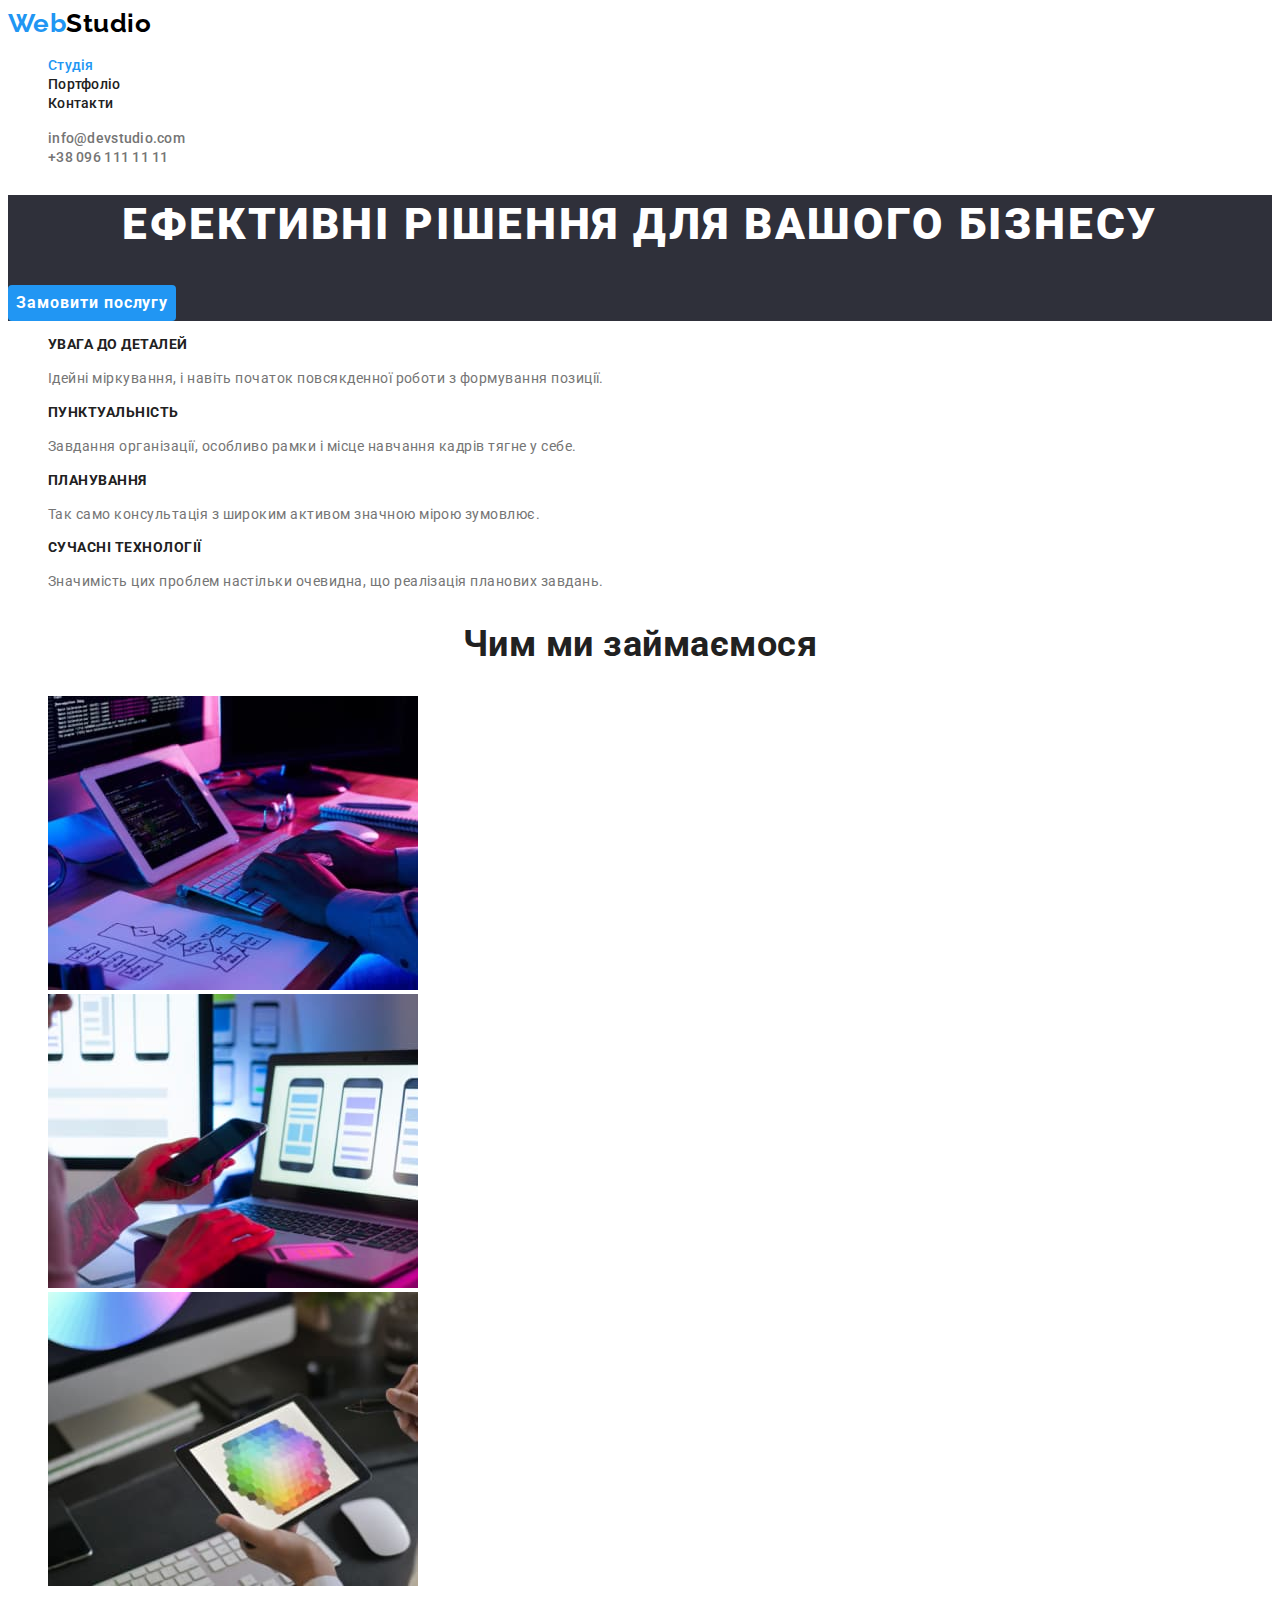
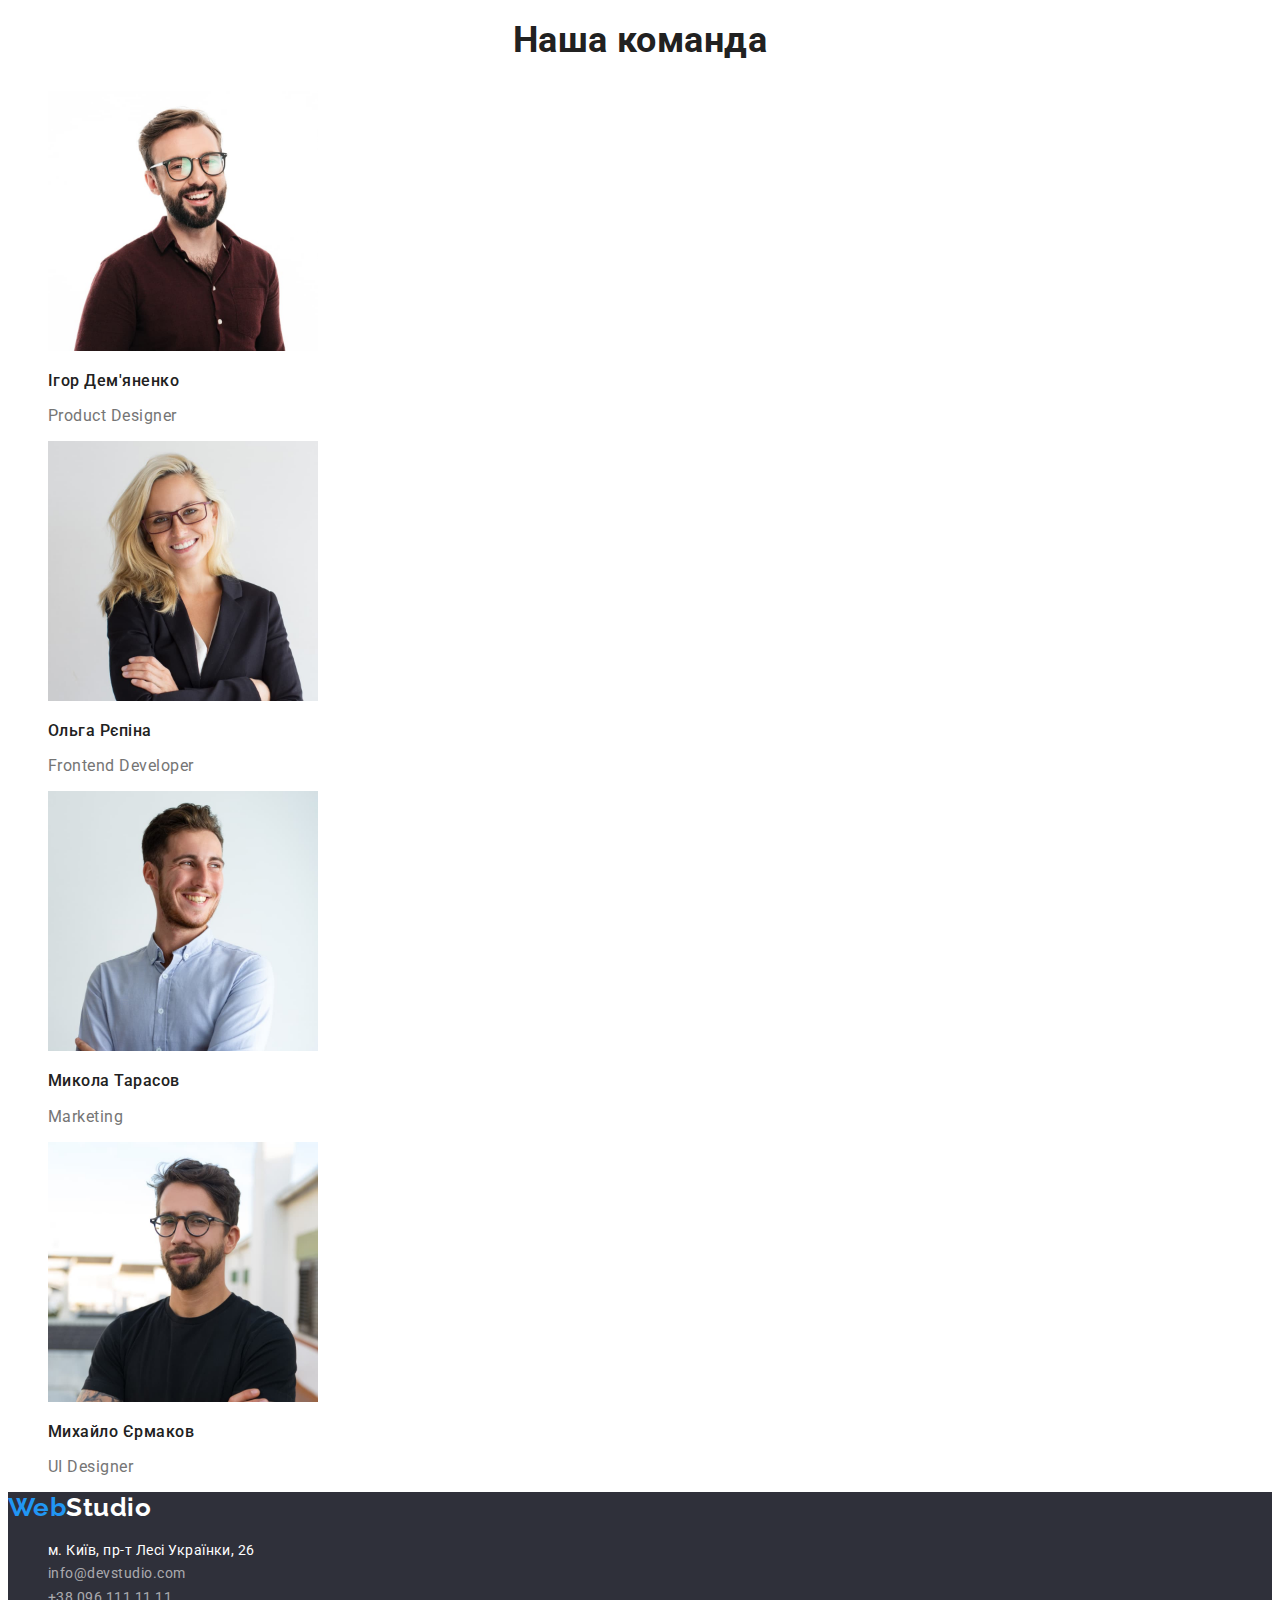
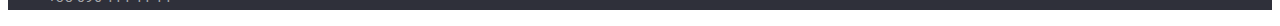
<file: index.html>
<!DOCTYPE html>
<html lang="uk">
  <head>
    <meta charset="UTF-8" />
    <meta http-equiv="X-UA-Compatible" content="IE=edge" />
    <meta name="viewport" content="width=device-width, initial-scale=1.0" />
    <title>WebStudio</title>
    <link
      href="https://fonts.googleapis.com/css2?family=Raleway:wght@700&family=Roboto:wght@400;500;700;900&display=swap"
      rel="stylesheet"
    />
    <link rel="stylesheet" href="./css/styles.css" />
  </head>
  <body>
    <!-- header -->

    <header>
      <a href="/" class="logo" lang="en"> <span class="accent">Web</span>Studio</a>
      <nav>
        <ul class="nav-list">
          <li><a href="/" class="nav-link current">Студія</a></li>
          <li><a href="./portfolio.html" class="nav-link">Портфоліо</a></li>
          <li><a href="#" class="nav-link">Контакти</a></li>
        </ul>
      </nav>
      <ul class="contact">
        <li><a href="mailto:info@devstudio.com" class="contact-link">info@devstudio.com</a></li>
        <li><a href="tel:+380961111111" class="contact-link">+38 096 111 11 11</a></li>
      </ul>
    </header>
    <main>
      <!-- hero -->

      <section class="hero">
        <h1 class="hero-title">Ефективні рішення для вашого бізнесу</h1>
        <button type="button" class="button">Замовити послугу</button>
      </section>

      <!-- feature  -->

      <section class="section">
        <h2 class="visually-hidden">Наші відмінності</h2>
        <ul class="feature-list">
          <li>
            <h3 class="feature-title">Увага до деталей</h3>
            <p class="feature-text">
              Ідейні міркування, і навіть початок повсякденної роботи з формування позиції.
            </p>
          </li>
          <li>
            <h3 class="feature-title">Пунктуальність</h3>
            <p class="feature-text">
              Завдання організації, особливо рамки і місце навчання кадрів тягне у себе.
            </p>
          </li>
          <li>
            <h3 class="feature-title">Планування</h3>
            <p class="feature-text">
              Так само консультація з широким активом значною мірою зумовлює.
            </p>
          </li>
          <li>
            <h3 class="feature-title">Сучасні технології</h3>
            <p class="feature-text">
              Значимість цих проблем настільки очевидна, що реалізація планових завдань.
            </p>
          </li>
        </ul>
      </section>

      <!-- work -->

      <section class="section">
        <h2 class="section-title">Чим ми займаємося</h2>
        <ul class="work-list">
          <li><img src="./images/img-desktop.jpg" alt="Розробка для десктопів" width="370" /></li>
          <li>
            <img src="./images/img-smartphone.jpg" alt="Розробка для смартфонів" width="370" />
          </li>
          <li><img src="./images/img-tablet.jpg" alt="Розробка для планшетів" width="370" /></li>
        </ul>
      </section>

      <!-- team -->

      <section class="section team">
        <h2 class="section-title">Наша команда</h2>
        <ul class="team-list">
          <li>
            <img src="./images/img_demyanenko.jpg" alt="фото" width="270" />
            <h3 class="team-title">Ігор Дем'яненко</h3>
            <p class="team-text" lang="en">Product Designer</p>
          </li>
          <li>
            <img src="./images/img_repina.jpg" alt="фото" width="270" />
            <h3 class="team-title">Ольга Рєпіна</h3>
            <p class="team-text" lang="en">Frontend Developer</p>
          </li>
          <li>
            <img src="./images/img_tarasov.jpg" alt="фото" width="270" />
            <h3 class="team-title">Микола Тарасов</h3>
            <p class="team-text" lang="en">Marketing</p>
          </li>
          <li>
            <img src="./images/img_yermakov.jpg" alt="фото" width="270" />
            <h3 class="team-title">Михайло Єрмаков</h3>
            <p class="team-text" lang="en">UI Designer</p>
          </li>
        </ul>
      </section>
    </main>

    <!-- footer -->

    <footer class="footer">
      <a href="/" class="footer-logo" lang="en"> <span class="accent">Web</span>Studio</a>
      <address>
        <ul class="footer-list">
          <li>
            <a
              href="https://goo.gl/maps/69WywQQbBE9aWxEn9"
              target="_blank"
              rel="noreferrer noopener nofollow"
              class="footer-address"
            >
              м. Київ, пр-т Лесі Українки, 26
            </a>
          </li>
          <li><a href="mailto:info@devstudio.com" class="footer-link">info@devstudio.com </a></li>
          <li><a href="tel:+380961111111" class="footer-link">+38 096 111 11 11 </a></li>
        </ul>
      </address>
    </footer>
  </body>
</html>
</file>
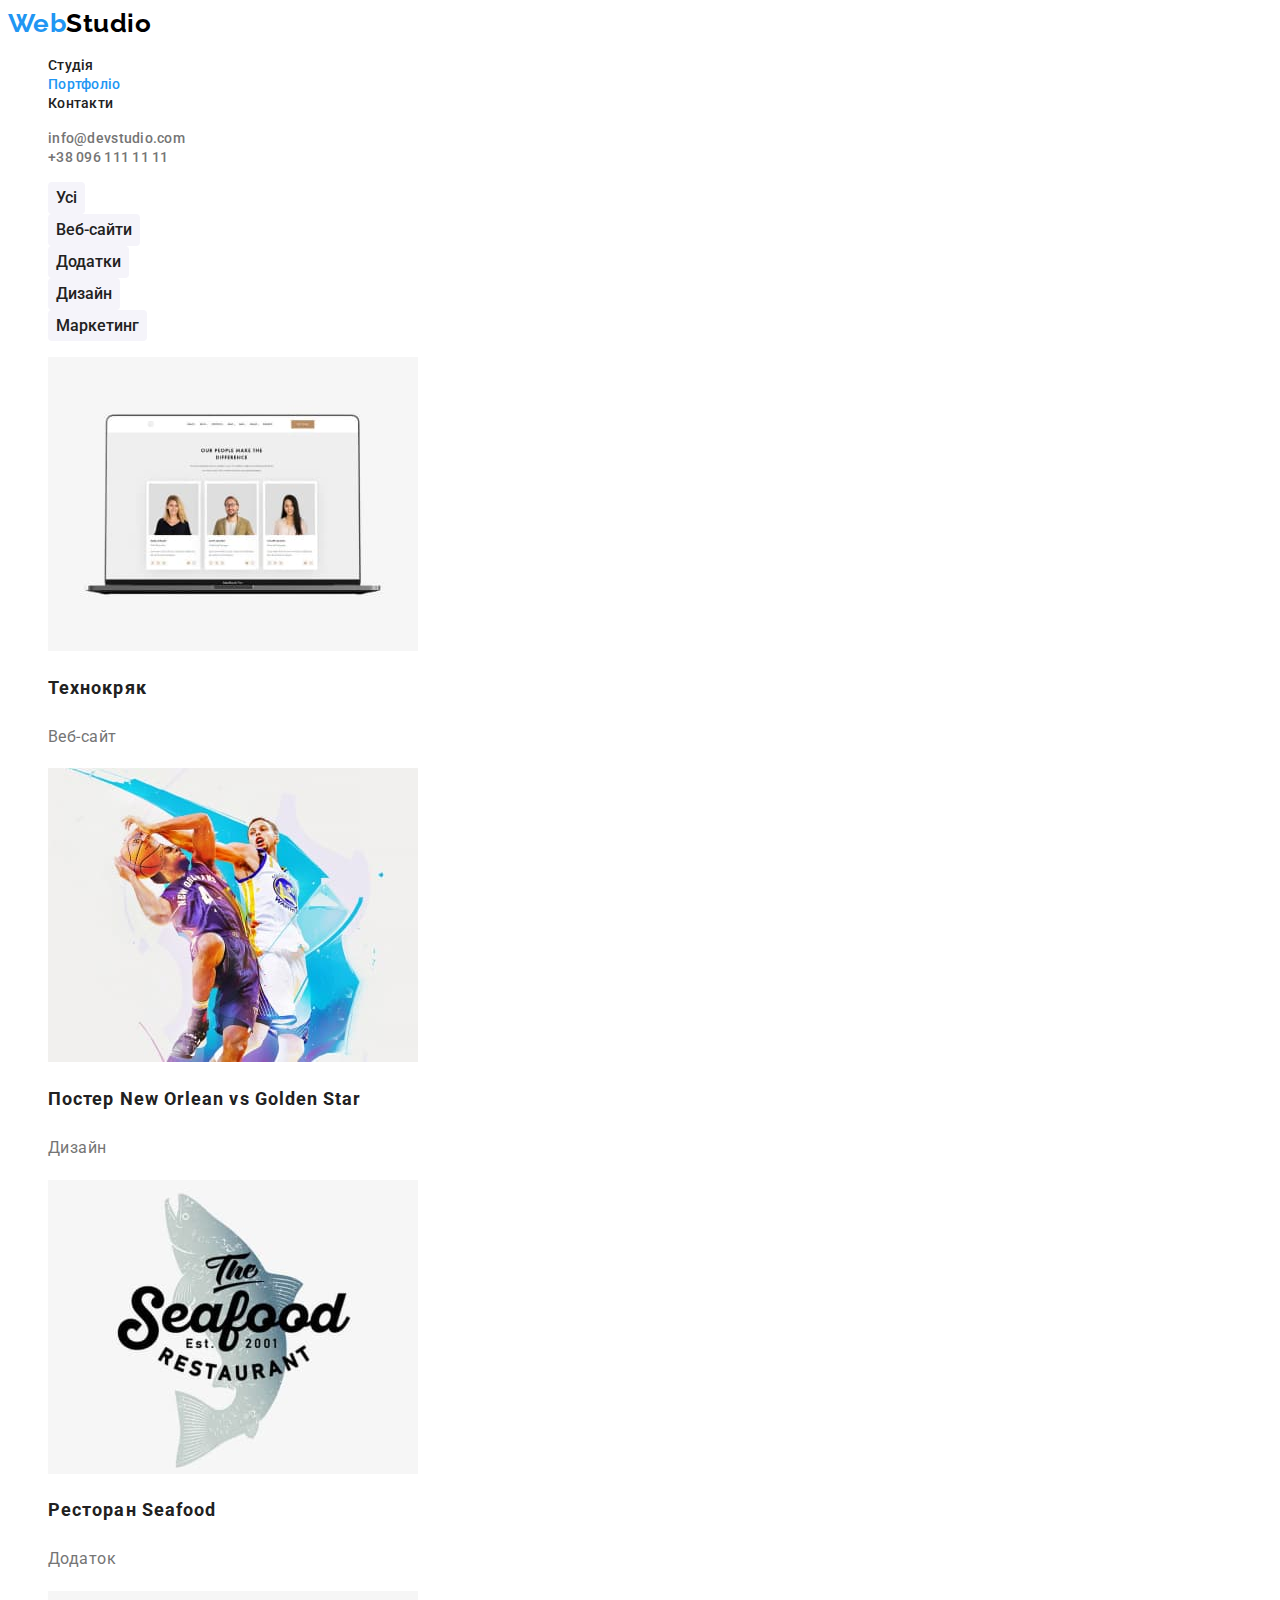
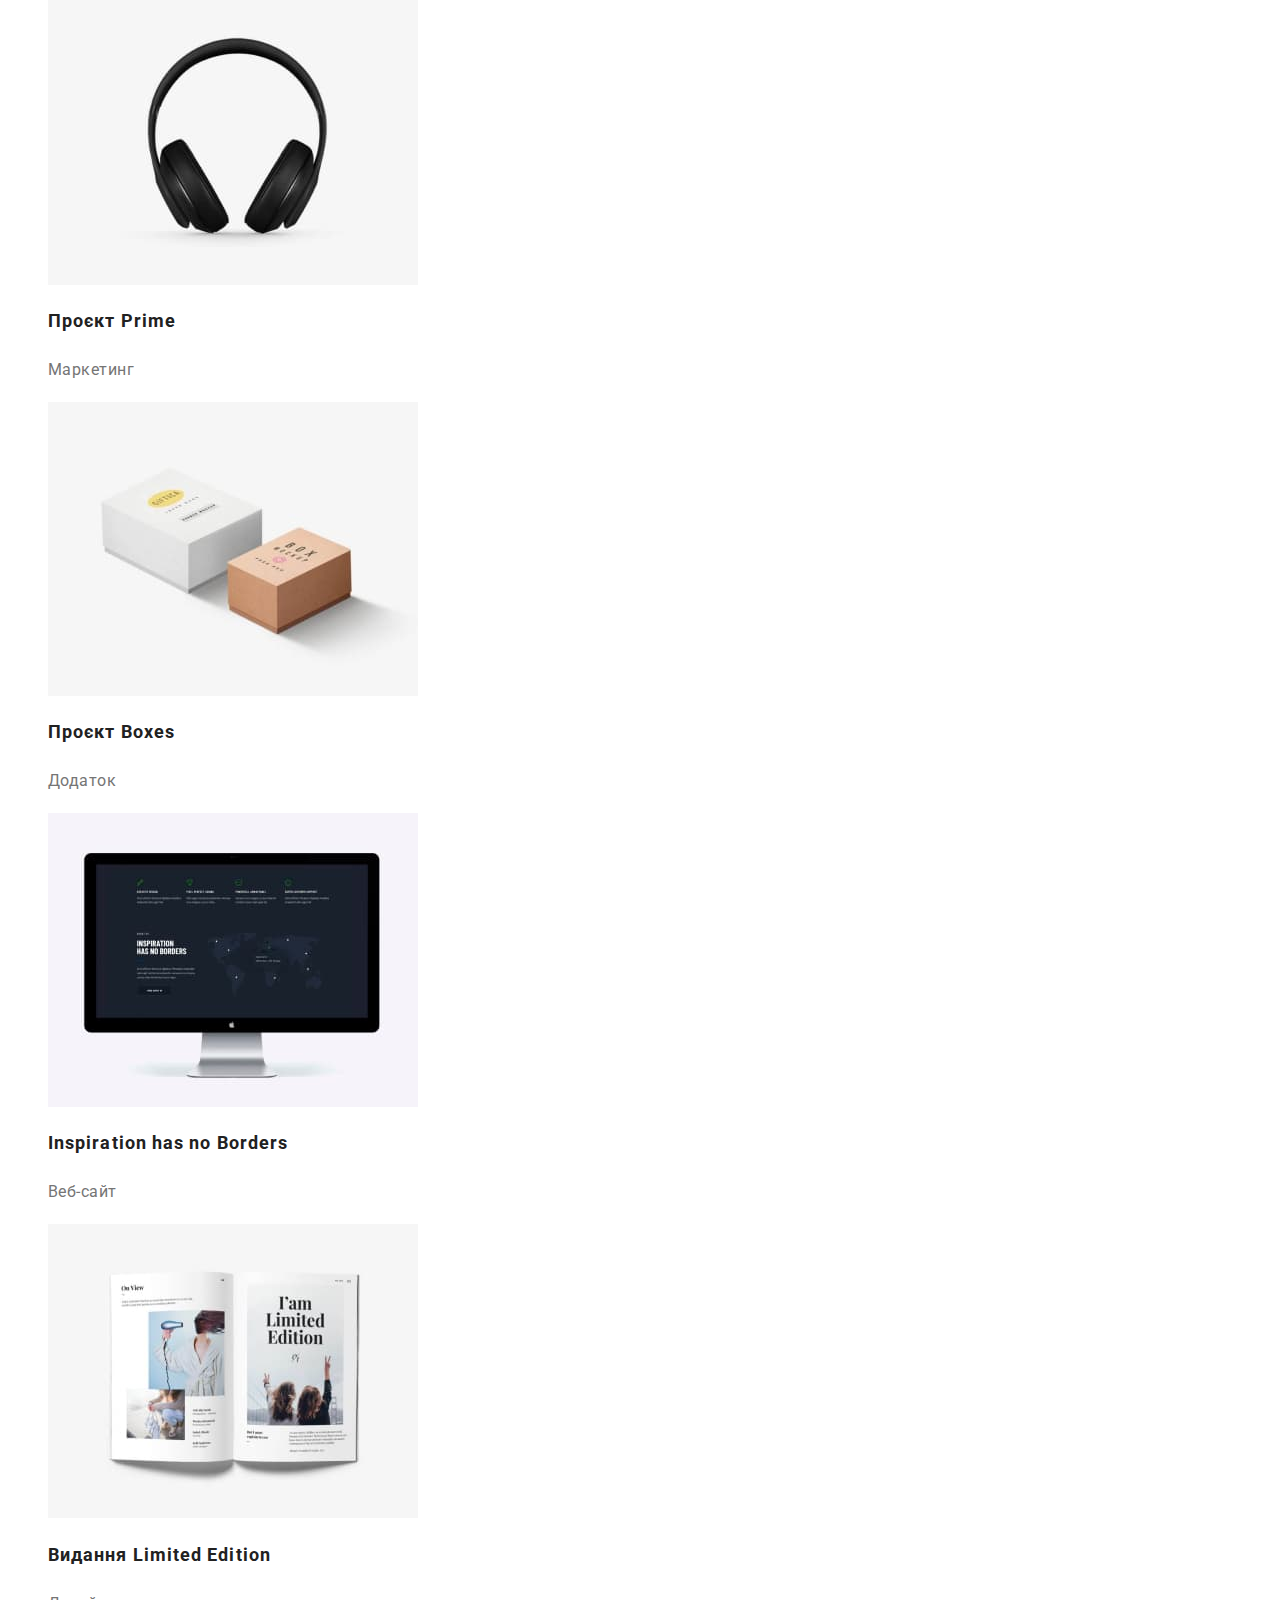
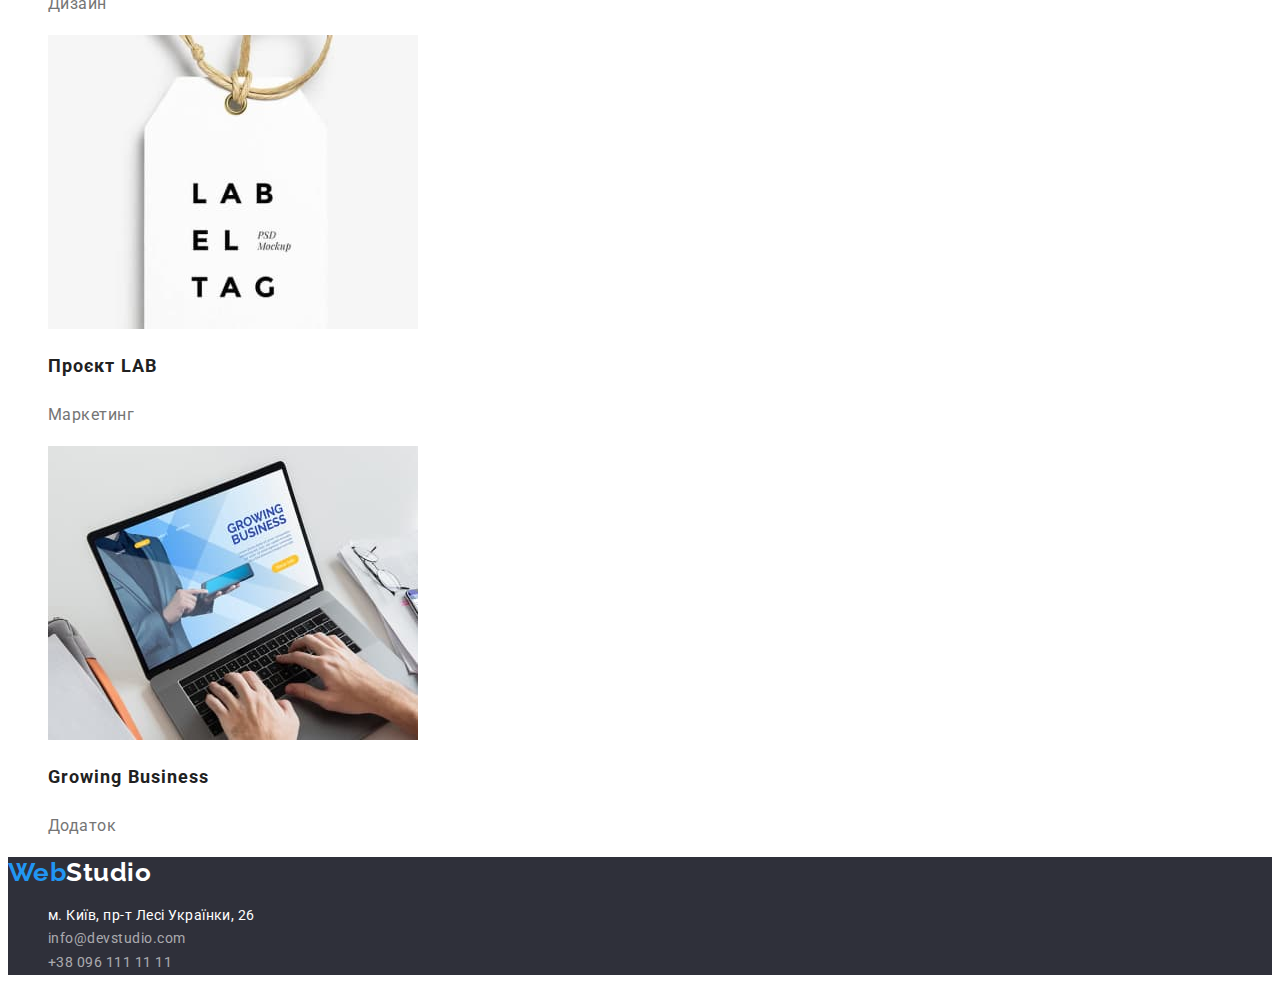
<file: portfolio.html>
<!DOCTYPE html>
<html lang="uk">
  <head>
    <meta charset="UTF-8" />
    <meta http-equiv="X-UA-Compatible" content="IE=edge" />
    <meta name="viewport" content="width=device-width, initial-scale=1.0" />
    <title>WebStudio</title>
    <link
      href="https://fonts.googleapis.com/css2?family=Raleway:wght@700&family=Roboto:wght@400;500;700;900&display=swap"
      rel="stylesheet"
    />
    <link rel="stylesheet" href="./css/styles.css" />
  </head>
  <body>
    <!-- header -->

    <header>
      <a href="./index.html" class="logo" lang="en"> <span class="accent">Web</span>Studio</a>
      <nav>
        <ul class="nav-list">
          <li><a href="./index.html" class="nav-link">Студія</a></li>
          <li><a href="/" class="nav-link current">Портфоліо</a></li>
          <li><a href="#" class="nav-link">Контакти</a></li>
        </ul>
      </nav>
      <ul class="contact">
        <li><a href="mailto:info@devstudio.com" class="contact-link">info@devstudio.com</a></li>
        <li><a href="tel:+380961111111" class="contact-link">+38 096 111 11 11</a></li>
      </ul>
    </header>
    <main>
      <!-- portfolio buttons -->

      <section class="portfolio">
        <h1 class="visually-hidden">Портфоліо</h1>
        <ul>
          <li><button type="button" class="portfolio-button">Усі</button></li>
          <li><button type="button" class="portfolio-button">Веб-сайти</button></li>
          <li><button type="button" class="portfolio-button">Додатки</button></li>
          <li><button type="button" class="portfolio-button">Дизайн</button></li>
          <li><button type="button" class="portfolio-button">Маркетинг</button></li>
        </ul>

        <!-- portfolio project cards -->

        <ul class="project-list">
          <li>
            <a href="#" class="project-link">
              <img src="./images/img-tekhnokryak.jpg" alt="ноутбук" width="370" />
              <h2 class="project-title">Технокряк</h2>
              <p class="project-text">Веб-сайт</p>
            </a>
          </li>
          <li>
            <a href="#" class="project-link">
              <img
                src="./images/img-new-orlean-vs-golden-star.jpg"
                alt="баскетболісти"
                width="370"
              />
              <h2 class="project-title">Постер New Orlean vs Golden Star</h2>
              <p class="project-text">Дизайн</p>
            </a>
          </li>
          <li>
            <a href="#" class="project-link">
              <img src="./images/img-restaurant-seafood.jpg" alt="логотип ресторану" width="370" />
              <h2 class="project-title">Ресторан Seafood</h2>
              <p class="project-text">Додаток</p>
            </a>
          </li>
          <li>
            <a href="#" class="project-link">
              <img src="./images/img-project-prime.jpg" alt="навушники" width="370" />
              <h2 class="project-title">Проєкт Prime</h2>
              <p class="project-text">Маркетинг</p>
            </a>
          </li>
          <li>
            <a href="#" class="project-link">
              <img src="./images/img-project-boxes.jpg" alt="дві коробки" width="370" />
              <h2 class="project-title">Проєкт Boxes</h2>
              <p class="project-text">Додаток</p>
            </a>
          </li>
          <li>
            <a href="#" class="project-link">
              <img src="./images/img-inspiration-has-no-borders.jpg" alt="монітор" width="370" />
              <h2 class="project-title">Inspiration has no Borders</h2>
              <p class="project-text">Веб-сайт</p>
            </a>
          </li>
          <li>
            <a href="#" class="project-link">
              <img src="./images/img-limited-edition.jpg" alt="розкритий журнал" width="370" />
              <h2 class="project-title">Видання Limited Edition</h2>
              <p class="project-text">Дизайн</p>
            </a>
          </li>
          <li>
            <a href="#" class="project-link">
              <img src="./images/img-project-lab.jpg" alt="бірка з назвою проєкту" width="370" />
              <h2 class="project-title">Проєкт LAB</h2>
              <p class="project-text">Маркетинг</p>
            </a>
          </li>
          <li>
            <a href="#" class="project-link">
              <img
                src="./images/img-growing-business.jpg"
                alt="руки людини на клавіатурі ноутбуку"
                width="370"
              />
              <h2 class="project-title">Growing Business</h2>
              <p class="project-text">Додаток</p>
            </a>
          </li>
        </ul>
      </section>
    </main>

    <!-- footer -->

    <footer class="footer">
      <a href="/" class="footer-logo" lang="en"> <span class="accent">Web</span>Studio</a>
      <address>
        <ul class="footer-list">
          <li>
            <a
              href="https://goo.gl/maps/69WywQQbBE9aWxEn9"
              target="_blank"
              rel="noreferrer noopener nofollow"
              class="footer-address"
            >
              м. Київ, пр-т Лесі Українки, 26
            </a>
          </li>
          <li><a href="mailto:info@devstudio.com" class="footer-link">info@devstudio.com </a></li>
          <li><a href="tel:+380961111111" class="footer-link">+38 096 111 11 11 </a></li>
        </ul>
      </address>
    </footer>
  </body>
</html>
</file>
<file: css/styles.css>
:root {
  --primary-text-color: #757575;
  --title-text-color: #212121;
  --accent-color: #2196f3;
  --black-color: #000000;
  --primary-white-color: #ffffff;
  --second-background-color: #f5f4fa;
  --dark-background-color: #2f303a;
  --second-white-color: rgba(255, 255, 255, 0.6);
  --button-hover-color: #188ce8;
}

body {
  background-color: var(--primary-white-color);
  color: var(--primary-text-color);
  font-family: 'Roboto', sans-serif;
  letter-spacing: 0.03em;
}

ul {
  list-style: none;
}

/* --------header-------- */

.logo {
  color: var(--black-color);
  font-family: 'Raleway', sans-serif;
  font-weight: 700;
  font-size: 26px;
  line-height: 1.19;
  text-decoration: none;
}

.accent {
  color: var(--accent-color);
}

.nav-list .current {
  color: var(--accent-color);
}

.nav-link {
  color: var(--title-text-color);
  font-weight: 500;
  font-size: 14px;
  line-height: 1.14;
  letter-spacing: 0.02em;
  text-decoration: none;
}

.nav-link:hover,
.nav-link:focus {
  color: var(--accent-color);
}

.contact-link {
  color: var(--primary-text-color);
  font-weight: 500;
  font-size: 14px;
  line-height: 1.14;
  letter-spacing: 0.02em;
  text-decoration: none;
}

.contact-link:hover,
.contact-link:focus {
  color: var(--accent-color);
}

/* --------hero----------- */

.hero {
  background-color: var(--dark-background-color);
}

.hero-title {
  color: var(--primary-white-color);
  font-weight: 900;
  font-size: 44px;
  line-height: 1.36;
  text-align: center;
  letter-spacing: 0.06em;
  text-transform: uppercase;
}

.button {
  color: var(--primary-white-color);
  background-color: var(--accent-color);
  font-family: inherit;
  font-weight: 700;
  font-size: 16px;
  line-height: 1.88;
  border-color: transparent;
  border-radius: 4px;
  letter-spacing: 0.06em;
  cursor: pointer;
}

.button:hover,
.button:focus {
  background-color: var(--button-hover-color);
}

/* --------feature---------- */

.visually-hidden {
  position: absolute;
  white-space: nowrap;
  width: 1px;
  height: 1px;
  overflow: hidden;
  border: 0;
  padding: 0;
  clip: rect(0 0 0 0);
  clip-path: inset(50%);
  margin: -1px;
}

.feature-title {
  color: var(--title-text-color);
  font-weight: 700;
  font-size: 14px;
  line-height: 1.14;
  text-transform: uppercase;
}

.feature-text {
  font-size: 14px;
  line-height: 1.71;
}

/* ----------work------------ */

.section-title {
  color: var(--title-text-color);
  font-weight: 700;
  font-size: 36px;
  line-height: 1.16;
  text-align: center;
}
/* -----------team----------- */

.team-title {
  color: var(--title-text-color);
  font-weight: 500;
  font-size: 16px;
  line-height: 1.19;
}
.team-text {
  font-size: 16px;
  line-height: 1.19;
}

/* -----------footer------------ */

.footer {
  background-color: var(--dark-background-color);
}

.footer-logo {
  color: var(--primary-white-color);
  font-family: Raleway, sans-serif;
  font-weight: 700;
  font-size: 26px;
  line-height: 1.19;
  text-decoration: none;
}

.footer-address {
  color: var(--primary-white-color);
  font-style: normal;
  font-size: 14px;
  line-height: 1.71;
  text-decoration: none;
}

.footer-address:hover,
.footer-address:focus {
  color: var(--accent-color);
}

.footer-link {
  color: var(--second-white-color);
  font-style: normal;
  font-size: 14px;
  line-height: 1.71;
  text-decoration: none;
}

.footer-link:hover,
.footer-link:focus {
  color: var(--accent-color);
}
/* ------------ portfolio ------------- */

.portfolio-button {
  color: var(--title-text-color);
  background-color: var(--second-background-color);
  font-family: inherit;
  font-weight: 500;
  font-size: 16px;
  line-height: 1.62;
  border-color: transparent;
  border-radius: 4px;
  cursor: pointer;
}

.portfolio-button:hover,
.portfolio-button:focus {
  color: var(--primary-white-color);
  background-color: var(--accent-color);
}

.project-link {
  text-decoration: none;
  color: inherit;
}

.project-title {
  color: var(--title-text-color);
  font-weight: 700;
  font-size: 18px;
  line-height: 2;
  letter-spacing: 0.06em;
}

.project-text {
  font-size: 16px;
  line-height: 1.88;
}
</file>
